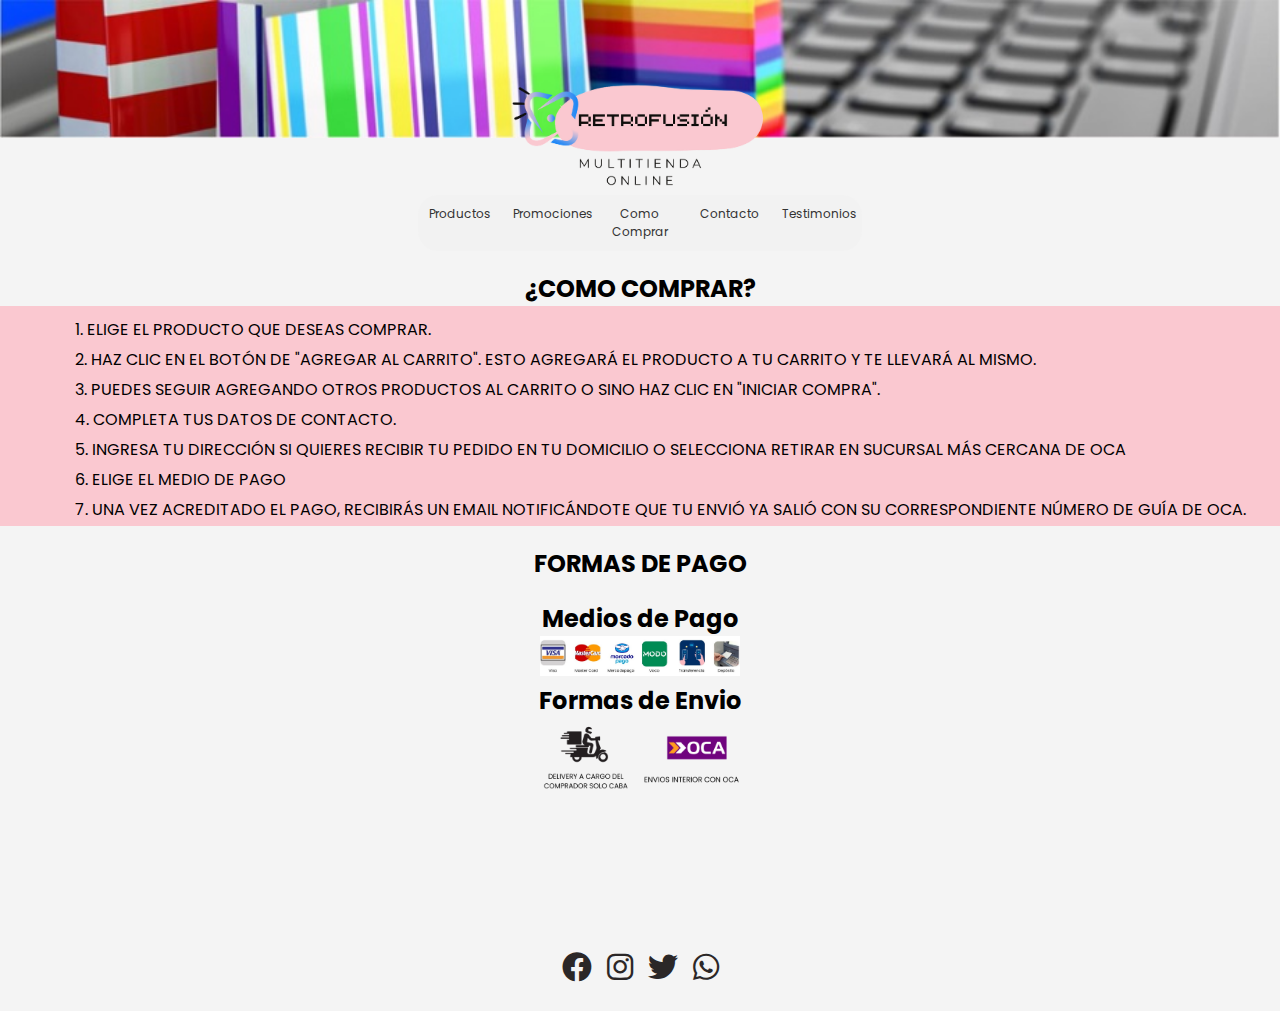
<file: como_comprar.html>
<!DOCTYPE html>
<html lang="es">

<head>
    <meta charset="UTF-8">
    <meta name="viewport" content="width=device-width, initial-scale=1.0">
    <link href="css/estilos.css" rel="stylesheet" />
    <meta name="viewport" content="width=device-width,initial-scale=1, shrink-to-fit=no" />
    <link rel="stylesheet" href="https://cdnjs.cloudflare.com/ajax/libs/font-awesome/6.0.0-beta3/css/all.min.css">
    <title>Comprar</title>
</head>

<body>

    <header>
         <div >
           <img src="./imagenes/imagen_principal.jpg" alt="fondo de pantalla">
        </div>
        <div id="logo">
            <a href="./index.html"><img src="./imagenes/logo.png" alt="logo"></a>  
          </div>
    </header>

    <div class="link-navegation">
        <ul>
            <li><a href="./productos.html">Productos</a></li>
            <li><a href="./promociones.html">Promociones</a></li>
            <li><a href="./como_comprar.html">Como Comprar</a></li>
            <li><a href="./contacto.html">Contacto</a></li>
            <li><a href="./testimonios.html">Testimonios</a></li>
        </ul>
    </div>

    <div class="div-h1">
        <h2>¿COMO COMPRAR?</h2>
    </div>
     
    <main>

        <div class="texto_compra">
      <li>
        <ul>
            1. ELIGE EL PRODUCTO QUE DESEAS COMPRAR.
        </ul>
        <ul>
            2. HAZ CLIC EN EL BOTÓN DE "AGREGAR AL CARRITO". ESTO AGREGARÁ EL PRODUCTO A TU CARRITO Y TE LLEVARÁ AL MISMO. 
        </ul>
        <ul>
            3. PUEDES SEGUIR AGREGANDO OTROS PRODUCTOS AL CARRITO O SINO HAZ CLIC EN "INICIAR COMPRA". 
        </ul>
        <ul>
            4. COMPLETA TUS DATOS DE CONTACTO.
        </ul>
        <ul>
            5. INGRESA TU DIRECCIÓN SI QUIERES RECIBIR TU PEDIDO EN TU DOMICILIO O SELECCIONA RETIRAR EN SUCURSAL MÁS CERCANA DE OCA 
        </ul>
        <ul>
            6. ELIGE EL MEDIO DE PAGO 
        </ul>
        <ul>
            7. UNA VEZ ACREDITADO EL PAGO, RECIBIRÁS UN EMAIL NOTIFICÁNDOTE QUE TU ENVIÓ YA SALIÓ CON SU CORRESPONDIENTE NÚMERO DE
            GUÍA DE OCA.
        </ul>
            
        </li>
    </div>

    <div class="titulo2">
        <h2>FORMAS DE PAGO</h2>
    </div>

    <div class="titulo3">
        <h2>Medios de Pago</h2>
    </div>
    <section>
        <div id="formas_pago">
            <img src="./imagenes/formasde_pago.jpg" alt="Formas de Pago" >
        </div>

        <div class="titulo4">
            <h2>Formas de Envio</h2>
        </div>
       
        <div class="contenedor_envio">
    <div class="contenedor_envio">
        <div id="oca">
            <img src="./imagenes/oca2.png" alt="oca">
        </div>
    </main>

    <footer>
        <div class="redes-sociales">
            <a href="https://www.instagram.com/portafolio.mora?igsh=ZHVxanFkM2lqeGow"><i class="fab fa-facebook"></i></a>
            <a href="https://www.instagram.com/portafolio.mora?igsh=ZHVxanFkM2lqeGow"><i class="fab fa-instagram"></i></a>
            <a href="https://www.instagram.com/portafolio.mora?igsh=ZHVxanFkM2lqeGow"><i class="fab fa-twitter"></i></a>
            <a href="https://www.instagram.com/portafolio.mora?igsh=ZHVxanFkM2lqeGow"><i class="fab fa-whatsapp"></i></a>

        </div>
    </footer>

</body>

</html>
</file>
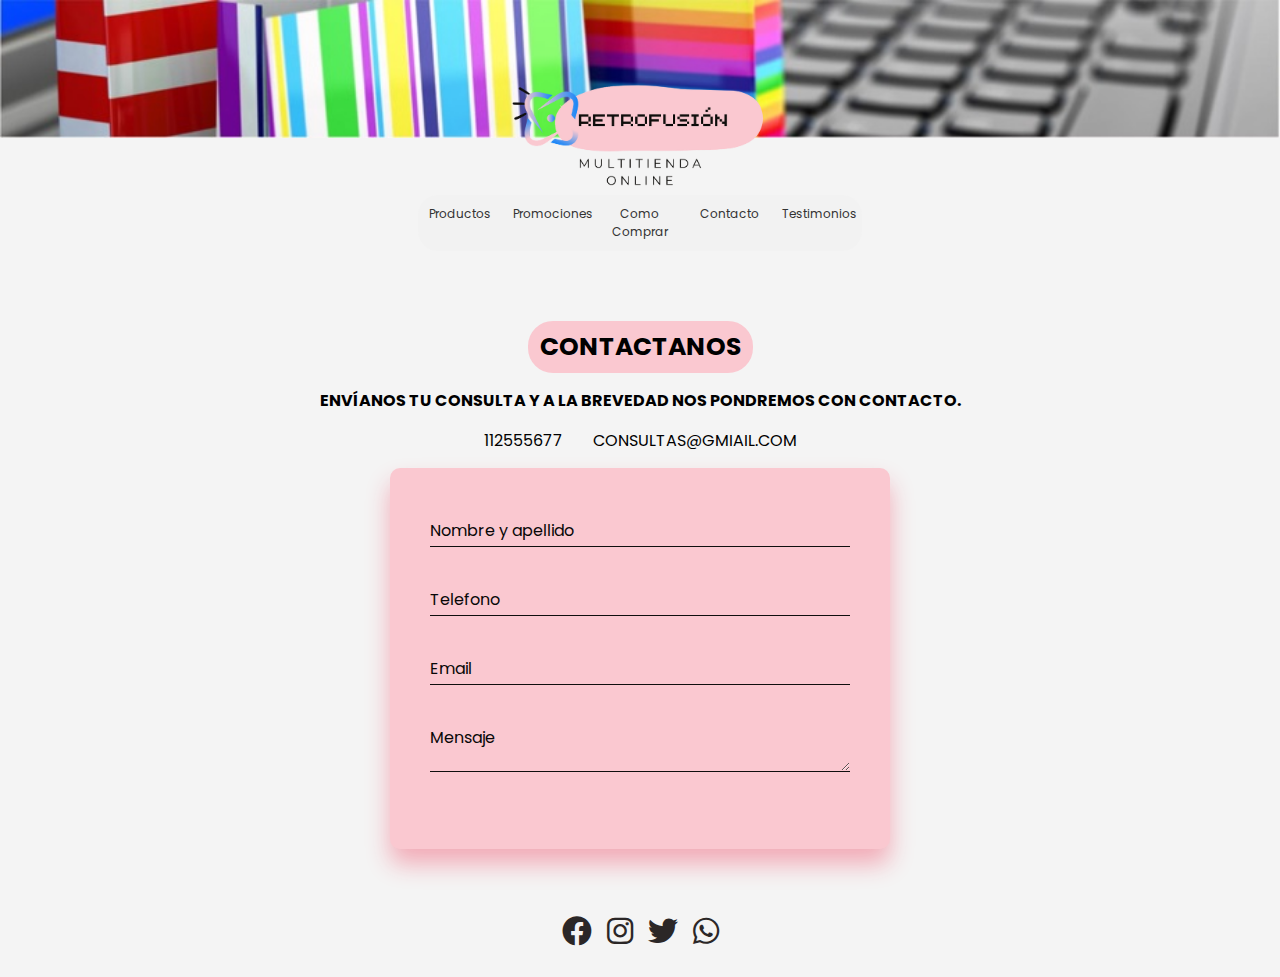
<file: contacto.html>
<!DOCTYPE html>
<html lang="es">

<head>
    <meta charset="UTF-8">
    <meta name="viewport" content="width=device-width, initial-scale=1.0">
    <meta name="viewport" content="width=device-width,initial-scale=1, shrink-to-fit=no" />
    <link rel="stylesheet" href="https://cdnjs.cloudflare.com/ajax/libs/font-awesome/6.0.0-beta3/css/all.min.css">
    <link href="css/estilos.css" rel="stylesheet" />
    <title>Contacto</title>
</head>

<body>

    <header>
        <div>
            <img src="./imagenes/imagen_principal.jpg" alt="fondo de pantalla">
        </div>
        <div id="logo">
            <a href="./index.html"><img src="./imagenes/logo.png" alt="logo"></a>
        </div>
    </header>

    <div class="link-navegation">
        <ul>
            <li><a href="./productos.html">Productos</a></li>
            <li><a href="./promociones.html">Promociones</a></li>
            <li><a href="./como_comprar.html">Como Comprar</a></li>
            <li><a href="./contacto.html">Contacto</a></li>
            <li><a href="./testimonios.html">Testimonios</a></li>
        </ul>
    </div>

    <div class="contacto">

        <div>
            <h1>CONTACTANOS</h1>
            <p> ENVÍANOS TU CONSULTA Y A LA BREVEDAD NOS PONDREMOS CON
                CONTACTO.</p>
        </div>
    </div>

    <div id="contactanos">
        <p>112555677</p>
        <p>CONSULTAS@GMIAIL.COM</p>
    </div>

    <div class="formulario-container">
        <div class="formulario">
            <form>
                <div class="usuario">
                    <input type="text" required="">
                    <label>Nombre y apellido</label>
                </div>
                <div class="usuario">
                    <input type="number" required="">
                    <label>Telefono</label>
                </div>
                <div class="usuario">
                    <input type="email" required="">
                    <label>Email</label>
                </div>
                <div class="usuario">
                    <textarea required></textarea>
                    <label>Mensaje</label>
                </div>
            </form>
        </div>
    </div>

    <footer>
        <div class="redes-sociales">
            <a href="https://www.instagram.com/portafolio.mora?igsh=ZHVxanFkM2lqeGow"><i
                    class="fab fa-facebook"></i></a>
            <a href="https://www.instagram.com/portafolio.mora?igsh=ZHVxanFkM2lqeGow"><i
                    class="fab fa-instagram"></i></a>
            <a href="https://www.instagram.com/portafolio.mora?igsh=ZHVxanFkM2lqeGow"><i class="fab fa-twitter"></i></a>
            <a href="https://www.instagram.com/portafolio.mora?igsh=ZHVxanFkM2lqeGow"><i
                    class="fab fa-whatsapp"></i></a>

        </div>
    </footer>

</body>

</html>
</file>
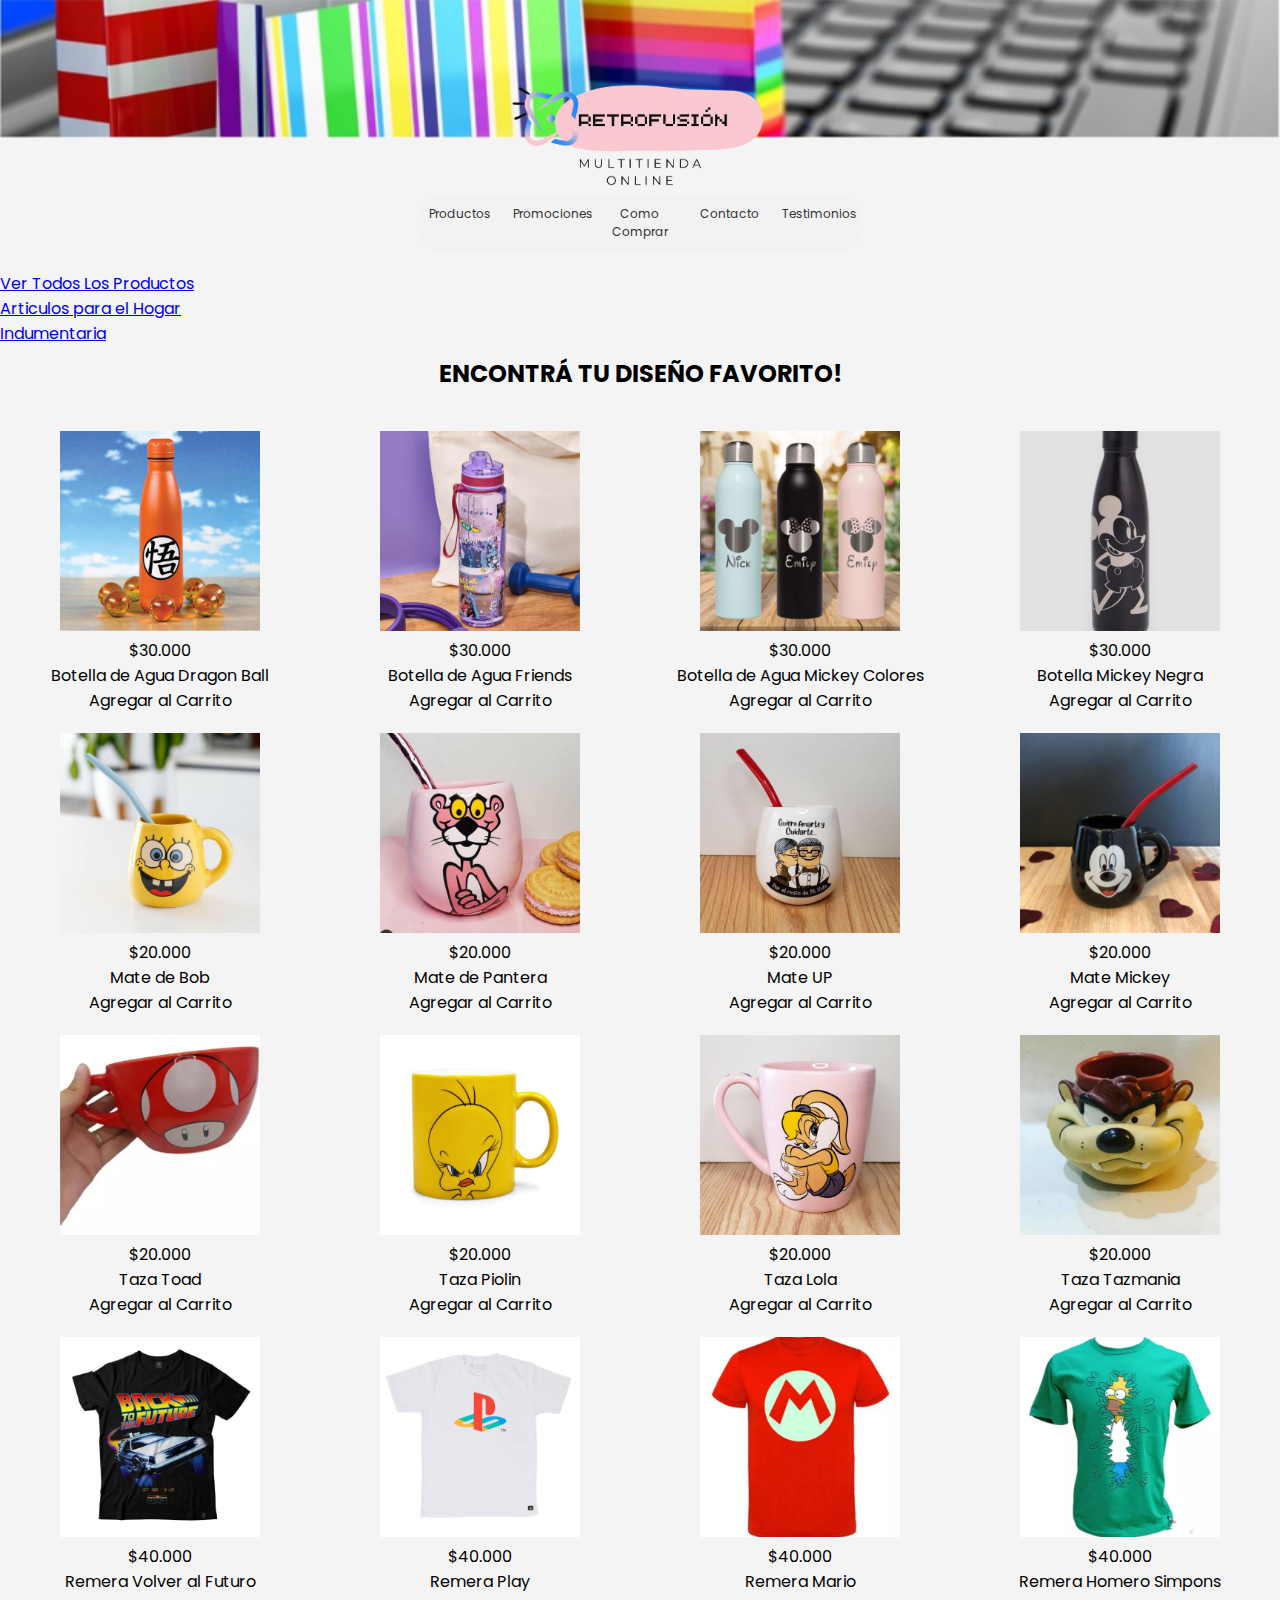
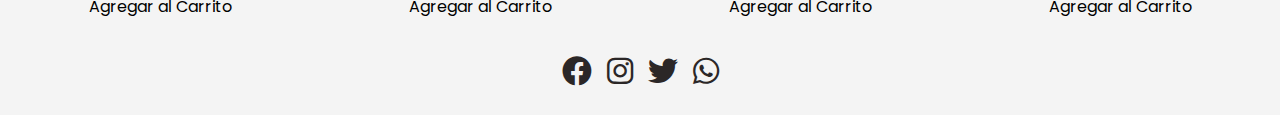
<file: productos.html>
<!DOCTYPE html>
<html lang="es">

<head>
    <meta charset="UTF-8">
    <meta name="viewport" content="width=device-width, initial-scale=1.0">
    <meta name="viewport" content="width=device-width,initial-scale=1, shrink-to-fit=no" />
    <link rel="stylesheet" href="https://cdnjs.cloudflare.com/ajax/libs/font-awesome/6.0.0-beta3/css/all.min.css">
    <link rel="stylesheet" href="./css/estilos.css">
    <title>Productos</title>
</head>

<body>

    <header>
         <div >
           <img src="./imagenes/imagen_principal.jpg" alt="fondo de pantalla">
        </div>
        <div id="logo">
            <a href="./index.html"><img src="./imagenes/logo.png" alt="logo"></a>  
          </div>
    </header>

    <div class="link-navegation">
        <ul>
            <li><a href="./productos.html">Productos</a></li>
            <li><a href="./promociones.html">Promociones</a></li>
            <li><a href="./como_comprar.html">Como Comprar</a></li>
            <li><a href="./contacto.html">Contacto</a></li>
            <li><a href="./testimonios.html">Testimonios</a></li>
        </ul>
    </div>

    <div class="menu_productos">
        <div class="menu">
        <ul>
            <li><a href="#">Ver Todos Los Productos</a></li>
            <li><a href="#">Articulos para el Hogar</a></li>
            <li><a href="#">Indumentaria</a></li>
        </ul>
    </div>
</div>

    <div class="texto_principal_productos">
        <h2>ENCONTRÁ TU DISEÑO FAVORITO!</h2>
    </div>

    <div class="contenedor_productos">

        <section>
            <div id="botella_dragon">
                <img src="./imagenes/botella_dragon.jpg" alt="Botella Dragon" >
            </div>
            <p>$30.000</p>
            <p>Botella de Agua Dragon Ball</p>
            <p>Agregar al Carrito</p>

        </section>

        <section>
            <div id="botella_friends">
                <img src="./imagenes/botella_friends.jpg" alt="Botella Friends" >
            </div>
            <p>$30.000</p>
            <p>Botella de Agua Friends</p>
            <p>Agregar al Carrito</p>
        </section>

        <section>
            <div id="botella_mickeycol">
                <img src="./imagenes/botella_mickeycol.jpg" alt="Botella Mickey Colores" >
            </div>
            <p>$30.000</p>
            <p>Botella de Agua Mickey Colores</p>
            <p>Agregar al Carrito</p>
        </section>

        <section>
            <div id="botella_mickeynegra">
                <img src="./imagenes/botella_negramickey.jpg" alt="Botella Negra Mickey">
            </div>
            <p>$30.000</p>
            <p>Botella Mickey Negra</p>
            <p>Agregar al Carrito</p>
        </section>

        <section>
            <div id="mate_bob">
                <img src="./imagenes/mate_bob.jpg" alt="Mate Bob">
            </div>
            <p>$20.000</p>
            <p>Mate de Bob</p>
            <p>Agregar al Carrito</p>
        </section>

        <section>
            <div id="mate_pantera">
                <img src="./imagenes/mate_pantera.jpg" alt="Mate Pantera">
            </div>
            <p>$20.000</p>
            <p>Mate de Pantera</p>
            <p>Agregar al Carrito</p>
        </section>

        <section>
            <div id="mate_up">
                <img src="./imagenes/mate_up.jpg" alt="Mate Up">
            </div>
            <p>$20.000</p>
            <p>Mate UP</p>
            <p>Agregar al Carrito</p>
        </section>

        <section>
            <div id="mate_mickey">
                <img src="./imagenes/matenegro_mickey.jpg" alt="Mate Mickey">
            </figure>
            <p>$20.000</p>
            <p>Mate Mickey</p>
            <p>Agregar al Carrito</p>
        </section>
        <section>
            <div id="taza_toad">
                <img src="./imagenes/taza_toad.jpg" alt="Taza Toad">
            </div>
            <p>$20.000</p>
            <p>Taza Toad</p>
            <p>Agregar al Carrito</p>
        </section>
        <section>
            <div id="taza_piolin">
                <img src="./imagenes/taza_piolin.jpg" alt="Taza Piolin">
            </div>
            <p>$20.000</p>
            <p>Taza Piolin</p>
            <p>Agregar al Carrito</p>
        </section>
        <section>
            <div id="taza_lola">
                <img src="./imagenes/taza_lola.jpg" alt="Taza Lola">
            </div>
            <p>$20.000</p>
            <p>Taza Lola</p>
            <p>Agregar al Carrito</p>
        </section>
        <section>
            <div id="taza_tazmania">
                <img src="./imagenes/taza_taz.jpg" alt="Taza Taz">
            </div>
            <p>$20.000</p>
            <p>Taza Tazmania</p>
            <p>Agregar al Carrito</p>
        </section>
        <section>
            <div id="remera_volverfuturo">
                <img src="./imagenes/remera_futuro.jpg" alt="Remera Futuro">
            </div>
            <p>$40.000</p>
            <p>Remera Volver al Futuro</p>
            <p>Agregar al Carrito</p>
        </section>
        <section>
            <div id="remera_playstation">
                <img src="./imagenes/remera_play.jpg" alt="Remera Play">
            </div>
            <p>$40.000</p>
            <p>Remera Play</p>
            <p>Agregar al Carrito</p>
        </section>
        <section>
            <div id="remera_mariobros">
                <img src="./imagenes/remera_mario.jpg" alt="Remera Mario">
            </div>
            <p>$40.000</p>
            <p>Remera Mario</p>
            <p>Agregar al Carrito</p>
        </section>
        <section>
            <div id="remera_verdesimpons">
                <img src="./imagenes/remera_verdesim.jpg" alt="Remera Simpons verde">
            </div>
            <p>$40.000</p>
            <p>Remera Homero Simpons</p>
            <p>Agregar al Carrito</p>
        </section>
    </div>

    <footer>
        <div class="redes-sociales">
            <a href="https://www.instagram.com/portafolio.mora?igsh=ZHVxanFkM2lqeGow"><i class="fab fa-facebook"></i></a>
            <a href="https://www.instagram.com/portafolio.mora?igsh=ZHVxanFkM2lqeGow"><i class="fab fa-instagram"></i></a>
            <a href="https://www.instagram.com/portafolio.mora?igsh=ZHVxanFkM2lqeGow"><i class="fab fa-twitter"></i></a>
            <a href="https://www.instagram.com/portafolio.mora?igsh=ZHVxanFkM2lqeGow"><i class="fab fa-whatsapp"></i></a>
        </div>
    </footer>
</body>

</html>
</file>
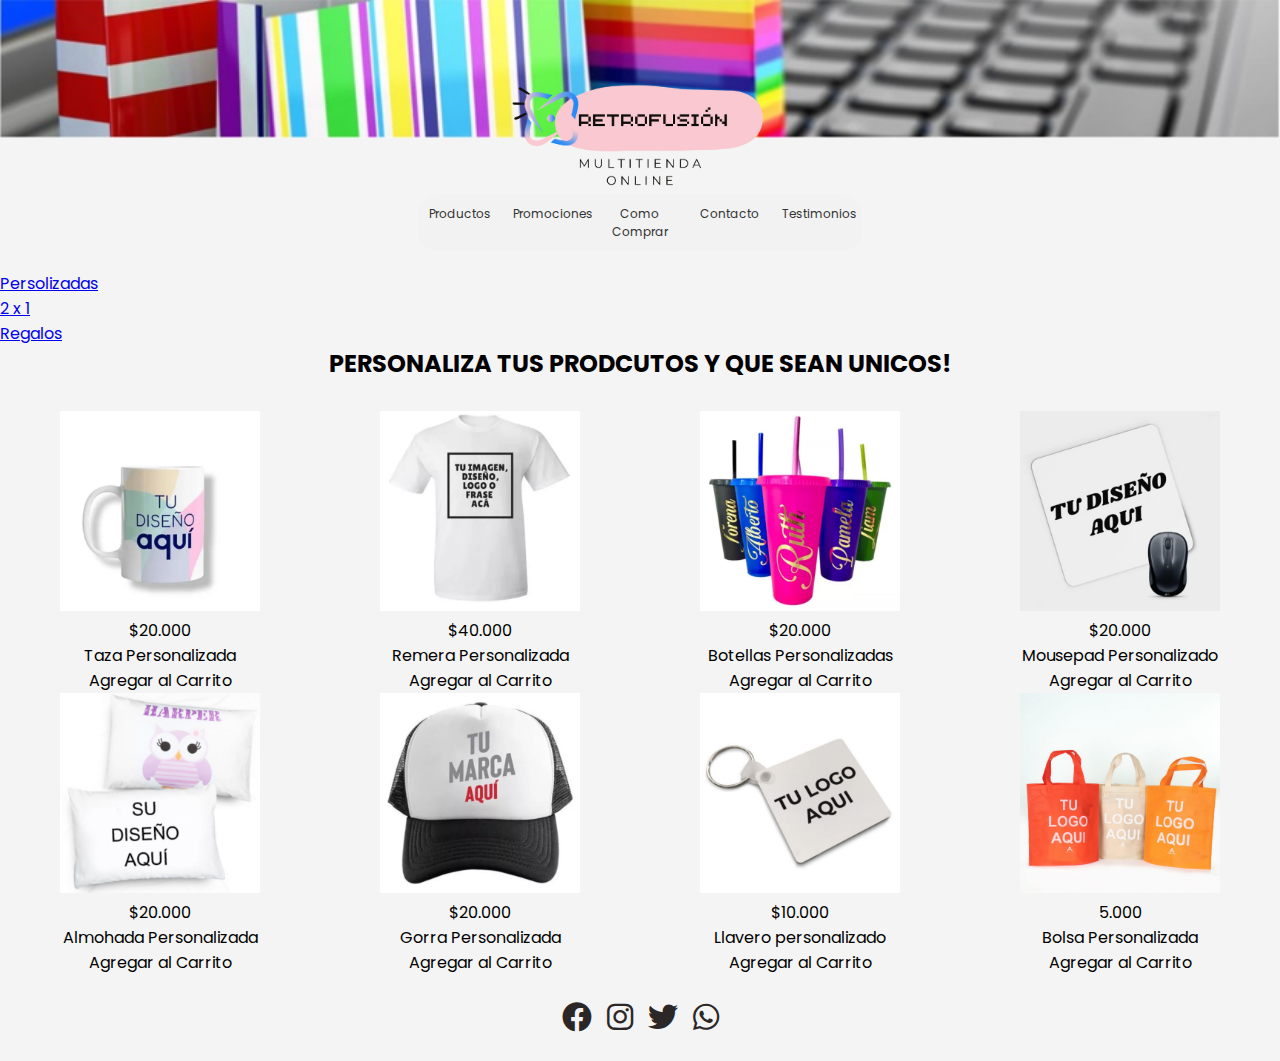
<file: promociones.html>
<!DOCTYPE html>
<html lang="es">

<head>
    <meta charset="UTF-8">
    <meta name="viewport" content="width=device-width, initial-scale=1.0">
    <link href="css/estilos.css" rel="stylesheet" />
    <meta name="viewport" content="width=device-width,initial-scale=1, shrink-to-fit=no" />
    <link rel="stylesheet" href="https://cdnjs.cloudflare.com/ajax/libs/font-awesome/6.0.0-beta3/css/all.min.css">
    <title>Promociones</title>
</head>

<body>

    <header>
         <div >
           <img src="./imagenes/imagen_principal.jpg" alt="fondo de pantalla">
        </div>
        <div id="logo">
            <a href="./index.html"><img src="./imagenes/logo.png" alt="logo"></a>  
          </div>
    </header>

    <div class="link-navegation">
        <ul>
            <li><a href="./productos.html">Productos</a></li>
            <li><a href="./promociones.html">Promociones</a></li>
            <li><a href="./como_comprar.html">Como Comprar</a></li>
            <li><a href="./contacto.html">Contacto</a></li>
            <li><a href="./testimonios.html">Testimonios</a></li>
        </ul>
    </div>

    <div class="menu_promo">
        <nav class="menu">
        <ul>
            <li><a href="#">Persolizadas</a></li>
            <li><a href="#">2 x 1</a></li>
            <li><a href="#">Regalos</a></li>
        </ul>
    </nav>
</div>

    <div class="div-h1">
        <h2>PERSONALIZA TUS PRODCUTOS Y QUE SEAN UNICOS!</h2>
    </div>

        </div>
        <div class="contenedor_promociones">
            <section>
                <div id="taza_personalizada">
                    <img src="./imagenes/taza_perso.jpg" alt="taza personalizada">
                </div>
                <p>$20.000</p>
                <p>Taza Personalizada</p>
                <p>Agregar al Carrito</p>
            </section>
            <section>
                <div id="remera_personalizada">
                    <img src="./imagenes/remera_perso.jpg" alt="Remera Personalizada">
                </div>
                <p>$40.000</p>
                <p>Remera Personalizada</p>
                <p>Agregar al Carrito</p>
            </section>
            <section>
                <div id="botellas_personalizadas">
                    <img src="./imagenes/botella_perso.jpg" alt="botellas personalizadas">
                </div>
                <p>$20.000</p>
                <p>Botellas Personalizadas</p>
                <p>Agregar al Carrito</p>
            </section>
            <section>
                <div id="mousepad_personalizado">
                    <img src="./imagenes/mousepad_perso.jpg" alt="Mousepad personalizado">
                </div>
                <p>$20.000</p>
                <p>Mousepad Personalizado</p>
                <p>Agregar al Carrito</p>
            </section>
            <section>
                <div id="almohada_personalizada">
                    <img src="./imagenes/almohada_perso.jpg" alt="Almohada Personalizada">
                </div>
                <p>$20.000</p>
                <p>Almohada Personalizada</p>
                <p>Agregar al Carrito</p>
            </section>
            <section>
                <div id="gorra_personalizada">
                    <img src="./imagenes/gorra_perso.jpg" alt="Gorra personalizada">
                </div>
                <p>$20.000</p>
                <p>Gorra Personalizada</p>
                <p>Agregar al Carrito</p>
            </section>
            <section>
                <div id="llavero_perso">
                    <img src="./imagenes/llavero_perso.jpg" alt="Llavero Personalizado">
                </div>
                <p>$10.000</p>
                <p>Llavero personalizado</p>
                <p>Agregar al Carrito</p>
            </section>
            <section>
                <div id="bolsa_personalizada">
                    <img src="./imagenes/bolsa_perso.jpg" alt="Bolsa personalizada">
                </div>
                <p>5.000</p>
                <p>Bolsa Personalizada</p>
                <p>Agregar al Carrito</p>
            </section>
    
            </div>


        <footer>
        <div class="redes-sociales">
            <a href="https://www.instagram.com/portafolio.mora?igsh=ZHVxanFkM2lqeGow"><i class="fab fa-facebook"></i></a>
            <a href="https://www.instagram.com/portafolio.mora?igsh=ZHVxanFkM2lqeGow"><i class="fab fa-instagram"></i></a>
            <a href="https://www.instagram.com/portafolio.mora?igsh=ZHVxanFkM2lqeGow"><i class="fab fa-twitter"></i></a>
            <a href="https://www.instagram.com/portafolio.mora?igsh=ZHVxanFkM2lqeGow"><i class="fab fa-whatsapp"></i></a>
        </div>
        </footer>
</body>

</html>
</file>
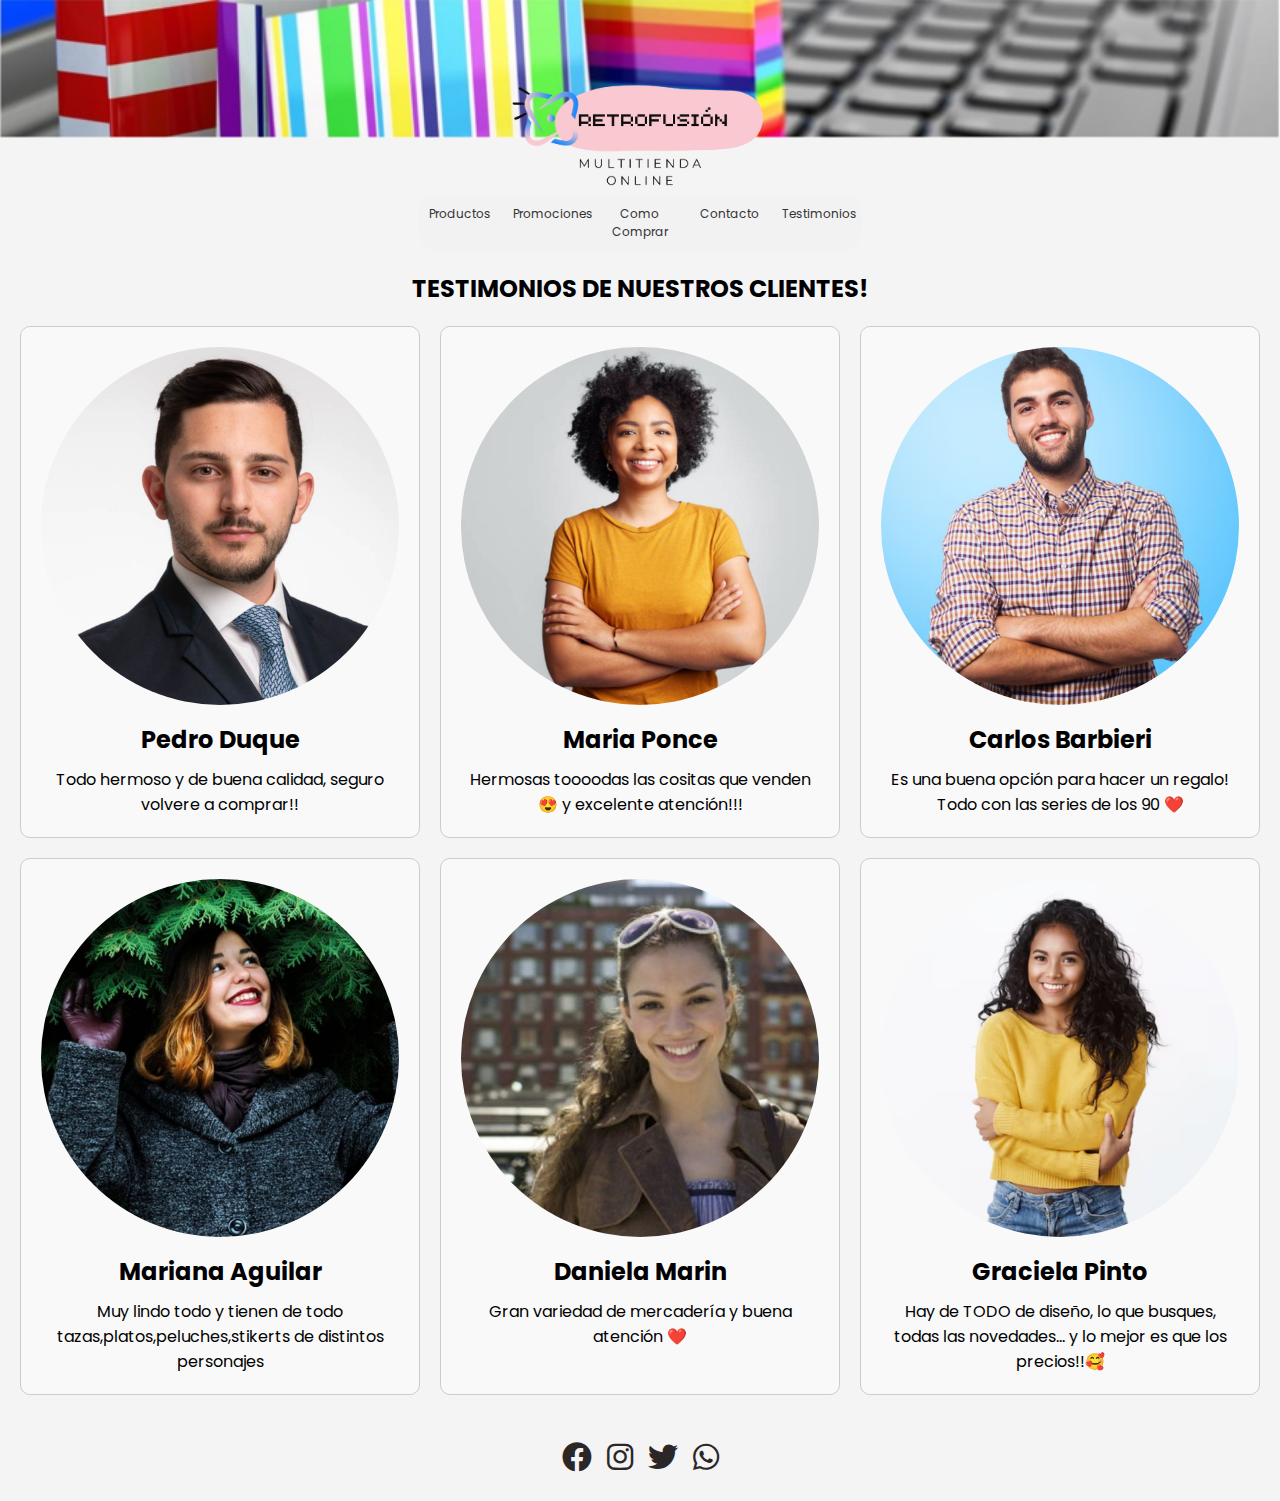
<file: testimonios.html>
<!DOCTYPE html>
<html lang="es">

<head>
    <meta charset="UTF-8">
    <meta name="viewport" content="width=device-width, initial-scale=1.0">
    <link href="css/estilos.css" rel="stylesheet" />
    <meta name="viewport" content="width=device-width,initial-scale=1, shrink-to-fit=no" />
    <link rel="stylesheet" href="https://cdnjs.cloudflare.com/ajax/libs/font-awesome/6.0.0-beta3/css/all.min.css">
    <title>Testimonios</title>
</head>

<body>

    <header>
        <div>
            <img src="./imagenes/imagen_principal.jpg" alt="fondo de pantalla">
        </div>
        <div id="logo">
            <a href="./index.html"><img src="./imagenes/logo.png" alt="logo"></a>
        </div>
    </header>

    <div class="link-navegation">
        <ul>
            <li><a href="./productos.html">Productos</a></li>
            <li><a href="./promociones.html">Promociones</a></li>
            <li><a href="./como_comprar.html">Como Comprar</a></li>
            <li><a href="./contacto.html">Contacto</a></li>
            <li><a href="./testimonios.html">Testimonios</a></li>
        </ul>
    </div>

    <div class="div-h1">
        <h2>TESTIMONIOS DE NUESTROS CLIENTES!</h2>
    </div>

    <div class="container">
        <section>
            <div id="seguidor_1">
                <img src="./imagenes/segui_1.jpg" alt="seguidor1">
            </div>
            <h2>Pedro Duque</h2>
            <p>Todo hermoso y de buena calidad, seguro volvere a comprar!!</p>
        </section>

        <section>
            <div id="seguidor_2">
                <img src="./imagenes/segui_2.jpg" alt="seguidor2">
            </div>
            <h2>Maria Ponce</h2>
            <p>Hermosas toooodas las cositas que venden 😍 y excelente atención!!!</p>
        </section>

        <section>
            <div id="seguidor_3">
                <img src="./imagenes/segui_3.jpg" alt="seguidor3">
            </div>
            <h2>Carlos Barbieri</h2>
            <p>Es una buena opción para hacer un regalo! Todo con las series de los 90 ❤️ </p>
        </section>

        <section>
            <div id="seguidor_4">
                <img src="./imagenes/segui_4.jpg" alt="seguidor4">
            </div>
            <h2>Mariana Aguilar</h2>
            <p>Muy lindo todo y tienen de todo tazas,platos,peluches,stikerts de distintos personajes </p>
        </section>

        <section>
            <div id="seguidor_5">
                <img src="./imagenes/segui_5.jpg" alt="seguidor5">
            </div>
            <h2>Daniela Marin</h2>
            <p>Gran variedad de mercadería y buena atención ❤️ </p>
        </section>

        <section>
            <div id="seguidor_6">
                <img src="./imagenes/segui_6.jpg" alt="seguidor6">
            </div>
            <h2>Graciela Pinto</h2>
            <p>Hay de TODO de diseño, lo que busques, todas las novedades... y lo mejor es que los precios!!🥰 </p>
        </section>
    </div>

    <footer>
        <div class="redes-sociales">
            <a href="https://www.instagram.com/portafolio.mora?igsh=ZHVxanFkM2lqeGow"><i
                    class="fab fa-facebook"></i></a>
            <a href="https://www.instagram.com/portafolio.mora?igsh=ZHVxanFkM2lqeGow"><i
                    class="fab fa-instagram"></i></a>
            <a href="https://www.instagram.com/portafolio.mora?igsh=ZHVxanFkM2lqeGow"><i class="fab fa-twitter"></i></a>
            <a href="https://www.instagram.com/portafolio.mora?igsh=ZHVxanFkM2lqeGow"><i
                    class="fab fa-whatsapp"></i></a>

        </div>
    </footer>

</body>

</html>
</file>
<file: css/estilos.css>
@charset "utf-8";

@import url('https://fonts.googleapis.com/css2?family=Poppins:ital,wght@0,400;1,500;1,600&display=swap');

/*css globales*/
* {
    margin: 0;
    padding: 0;
    border: 0;
}

body {

    background-color: #f4f4f4;
    font-family: 'Poppins', sans-serif;

}

/*esto es para el footer*/
.redes-sociales {
    display: flex;
    justify-content: center;
    align-items: center;
    gap: 15px; /* Espacio entre los iconos*/
    padding: 20px 0; /* Espacio superior e inferior */
}

/* Estilo de las redes*/
.redes-sociales a {
    font-size: 30px; 
    color: #2b2727; 
    text-decoration: none; /* sin subrayado */
    transition: color 0.3s; 
}

.redes-sociales a:hover {
    color: #f2abb7; 
}

header {
    position: relative;
}

header div img {
    width: 100%;
    height: auto;
}

img {
    max-width: 100%;
    height: auto;
}

#logo {
    width: 20%;
    position: absolute;
    top: 70px;
    left: 50%;
    transform: translateX(-50%);
}

/* Media Query responsive */
@media (max-width: 768px) {
    #logo {
        width: 40%;
        top: 30px;
    }
    .link-navegation{
        margin-top: 30px;
      }
}

@media (max-width: 480px) {
    #logo {
        width: 60%;
        top: 20px;
    }

    .div-h1 h1{
        font-size: 20px;
        font-weight: bold;
    }
    .titulo_destacados h2{
        font-size: 20px;
    }
}

/* Estilos para la navegación */
.link-navegation {
    padding-top: 50px;
    display: flex;
    justify-content: center;
    margin-bottom: 20px;
}

.link-navegation ul {
    list-style-type: none;
    padding: 0;
    margin: 0;
    display: flex;
    flex-wrap: nowrap; /* No permite que los elementos se envuelvan */
    justify-content: center; /* Centra los elementos en el contenedor */
    gap: 5px; /* Espacio entre los elementos */
    background-color: #f2f2f2;
    border-radius: 20px;
    overflow: hidden;
}

.link-navegation li {
    flex: 1; 
    text-align: center; 
    min-width: 60px; 
}

.link-navegation a {
    display: block;
    padding: 10px 5px;
    text-decoration: none;
    color: #333;
    font-size: 12px; /* ajusta el tamaño de la fuente */
}

.link-navegation a:hover {
    background-color: #ddd; 
}

/* Media Query espaciado en pantallas pequeñas */
@media (max-width: 370px) {
    .link-navegation ul {
        flex-wrap: nowrap; /*no se envuelvan */
    }

    .link-navegation li {
        margin: 1px; /* Ajusta margen pantalla pequeña */
        flex: 1 1 auto; /* Permite que los elementos se ajusten automáticamente */
    }

    .link-navegation a {
        padding: 5px 2px; 
        font-size: 10px; 
    }
}

/*-----------------------------------------------------------*/

/* este contenedor es de la pagina inicio*/
.contenedor {
    display: grid;
    grid-template-columns: repeat(auto-fit, minmax(100px, 1fr));
    gap: 20px;
}

section {
    text-align: center;
}

img {
    max-width: 100%;
    /* aca con este ajusto el tamaño máximo de la imagen*/
    height: auto;
    /* aca me ajusta la altura automáticamente */
    width: 200px;
}

section #propaganda{
   
   padding: 20px;
    display: flex;
    justify-content: center;
    align-items: center;
   
}

video {
    max-width: 80%;
    height: auto;
}

/* Media query para dispositivos máximo de 768px */
@media (max-width: 768px) {
    .contenedor {
        grid-template-columns: 1fr;
      
    }
}

/* este contenedor es de la pagina productos*/
.contenedor_productos {
    display: grid;
    grid-template-columns: repeat(auto-fit, minmax(300px, 1fr));
    grid: 20px;

}

/*este contenedor pagina principal*/
.contenedor {
    display: grid;
    grid-template-columns: repeat(auto-fit, minmax(300px, 1fr));
    grid: 20px;
}

.contenedor_productos>section {
    margin: 10px 0;
}

figure>img {
    width: 100%;
    height: 250px;
    object-fit: contain;
    border-radius: 20px 20px 0 0;
}

.div-h1 {
    text-align: center;
}

.titulo_destacados {
    padding-bottom: 50px;
    text-indent: 40px;
}

.texto_principal_productos {
    padding-bottom: 30px;
    text-align: center;
}

.texto_compra {
    list-style-type: none;
    text-align: justify;
    padding-top: 10px;
    text-indent: 40px;
    background-color: #fac8d0;
    width: 100%;
    margin: 0 auto;
    display: flex;
    justify-content: center;
    align-items: center;
}

.texto_compra ul {
    background-color: #fac8d0;
    margin-bottom: 3px;
    padding: 1px;

}

.titulo2 {
    text-align: center;
    padding-top: 20px;
}

.titulo3 {
    padding-top: 20px;
}

#formas_pago {
    width: 100%;
    grid-template-columns: repeat(auto-fit, minmax(300px, 1fr));
    /* Agrandar al 150% no se agrando por regla imag*/
}
.titulo4{
    text-align: center;
}
.titulo3{
        text-align: center;
}
.contenedor_envio {
    display: flex;
    justify-content: center; /* Centra horizontalmente */
    align-items: center; /* Centra verticalmente */
}


.menu {
    display: flex;
    flex-direction: column;
    /* Apila los elementos uno debajo del otro */
    align-items: flex-start;
}

.contenedor_promociones {
    display: grid;
    grid-template-columns: repeat(auto-fit, minmax(300px, 1fr));
    grid: 20px;
    padding-top: 30px;
    /* Espacio en la parte superior */

}

.menu_productos {
    padding: 0 px;
    display: flex;
    justify-content: left;
    margin-bottom: 10px;
}

/*pagina contacto*/
.contacto{
    padding-top: 50px;
   text-align: center;
}
.contacto h1{
    background: #fac8d0;
    border: 2px solid #fac8d0; 
    padding: 5px 10px; 
    border-radius: 25px; 
    display: inline-block; /* Para ajustar el tamaño al contenido */
    color: #000;
    font-weight: bold; /* Negrita para resaltar */
    font-size: 25px;
    text-align: center; 
}
.contacto p{
    padding-top: 15px;
font-weight: bold;
}

#contactanos {
    display: flex;
    justify-content: center; /* Centra horizontalmente el contenedor de contactanos */
    align-items: center;
}

#contactanos p{
    margin: 15px;
}

@media(max-width: 780px){
    .contacto {
        margin-top: 40px;
    }
}

/* Estilo formulario */
.formulario-container {
    display: flex;
    justify-content: center;
}

.formulario {
    width: 500px;
    padding: 40px;
    background: #fac8d0;
    box-sizing: border-box;
    box-shadow: 0 15px 25px #f2abb7;
    border-radius: 10px;
    margin-bottom: 40px;
}

/*usuario dentro del formulario */
.formulario .usuario {
    position: relative;
}

/* estilo de los input dentro del formulario */
.formulario .usuario input,
.formulario .usuario textarea {
    width: 100%;
    padding: 10px 0;
    font-size: 16px;
    color: #161515;
    margin-bottom: 30px;
    border: none;
    border-bottom: 1px solid #0f0e0e;
    outline: none;
    background: transparent;
}


.formulario .usuario label {
    position: absolute;
    top: 10px;
    left: 0;
    font-size: 16px;
    color: #080707;
    pointer-events: none;
    transition: .5s;
    padding: 0; 
}

/* Estilo del label cuando el input,c uando tienen escrito algo */
.formulario .usuario input:focus~label,
.formulario .usuario input:valid~label,
.formulario .usuario textarea:focus~label,
.formulario .usuario textarea:valid~label {
    top: -20px;
    left: 0;
    color: #131212;
    font-size: 12px;
}


/*testimonios*/
.container {
    display: grid;
    grid-template-columns: repeat(auto-fit, minmax(300px, 1fr));
    gap: 20px;
    padding: 20px;
}

.container section {
    border: 1px solid #ccc;
    padding: 20px;
    border-radius: 10px;
    background-color: #f9f9f9;
    text-align: center;
}

.container img {
    width: 100%;
    height: auto;
    border-radius: 50%;
}

.container h2 {
    margin-top: 10px;
    font-size: 1.5em;
}

.container p{
    margin-top: 10px;
    font-size: 1em;
}

/* este contenedor es de la pagina inicio*/
#propaganda {
    display: grid;
    grid-template-columns: repeat(auto-fit, minmax(100px, 1fr));
    gap: 20px;
}

section {
    text-align: center;
}

img {
    max-width: 100%;
    /* aca con este ajusto el tamaño máximo de la imagen*/
    height: auto;
    /* aca me ajusta la altura automáticamente */
    width: 200px;
}
</file>
